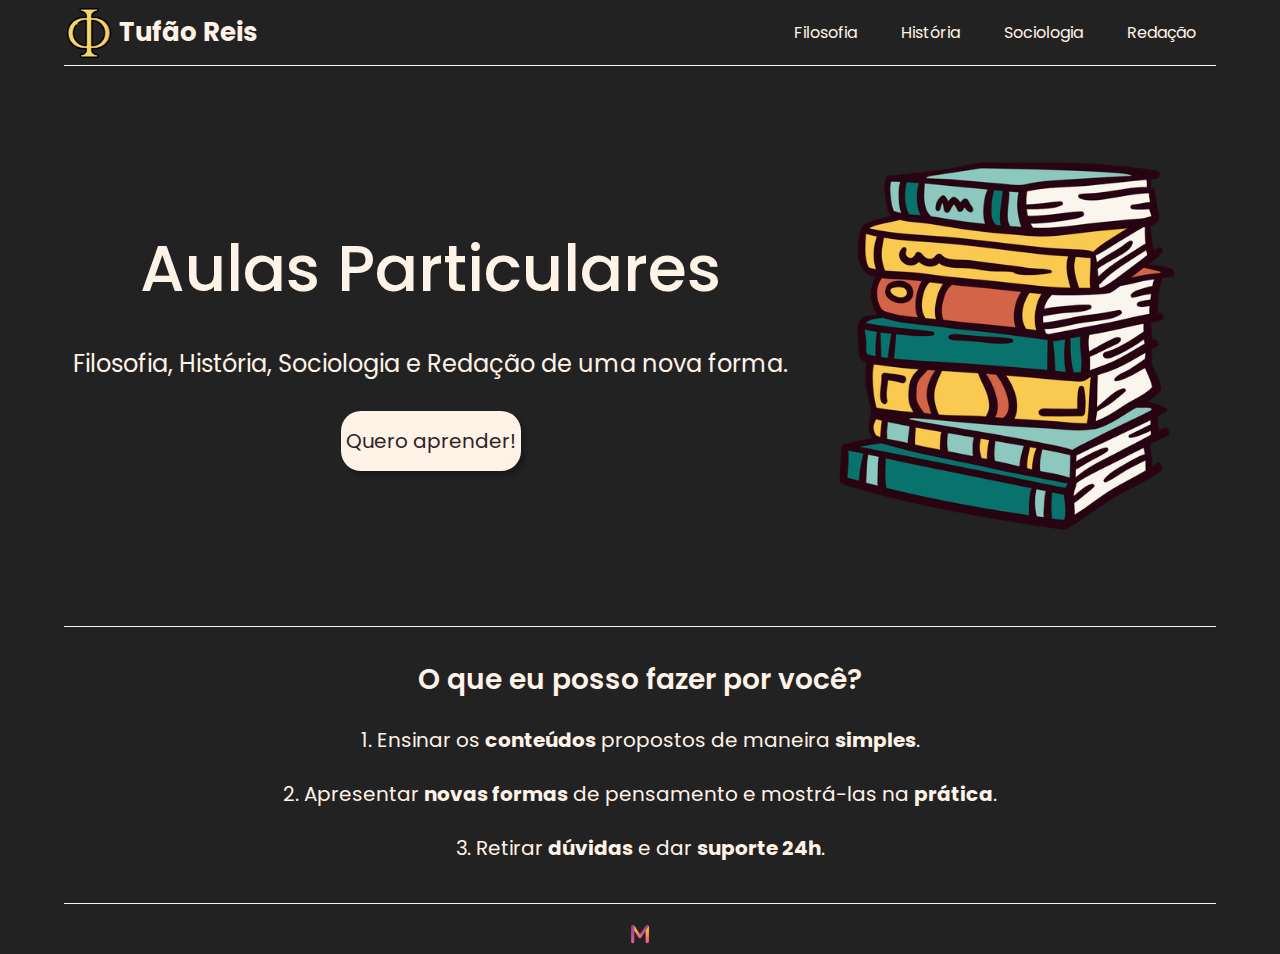
<file: index.html>
<!DOCTYPE html>
<html lang="pt-BR">
<head>
    <meta charset="UTF-8">
    <meta http-equiv="X-UA-Compatible" content="IE=edge">
    <meta name="viewport" content="width=device-width, initial-scale=1.0">
    <link rel="stylesheet" href="style.css">
    <title>Aulas Particulares</title>
</head>
<body>
    <header>
        <div class="content-navbar">
            <img src="/imgs/iconlivro.png" alt="">
            <h1 class="title-navbar">Tufão Reis</h1>
        </div>  

        <ul>
            <li><a href="contato.html">Filosofia</a></li>
            <li><a href="contato.html">História</a></li>
            <li><a href="contato.html">Sociologia</a></li>
            <li><a href="contato.html">Redação</a></li>
        </ul>
    </header>

    <main class="container">
        <div class="main-content">
            <div class="text-content">
                <h1 class="title-content">Aulas Particulares</h1>
                <h2 class="subtitle-content">Filosofia, História, Sociologia e Redação de uma nova forma.</h2>
                <a href="contato.html" class="btn-content">Quero aprender!</a>
            </div>

            <img class="content-image" src="imgs/livroimg.png" alt="Imagen de livros">
        </div>

        <div class="secondary-content">
            <h3 class="sec-title-content">O que eu posso fazer por você?</h3>
            <p class="sec-subtitle-content">1. Ensinar os <strong>conteúdos</strong> propostos de maneira <strong>simples</strong>.</p>
            <p class="sec-subtitle-content">2. Apresentar <strong>novas formas</strong> de pensamento e mostrá-las na <strong>prática</strong>.</p>
            <p class="sec-subtitle-content">3. Retirar <strong>dúvidas</strong> e dar <strong>suporte 24h</strong>.</p> 
        </div>
    </main>

    <footer class="footer">
        <img src="/imgs/mlogo.png" alt="">
    </footer>

    <script type="text/javascript" src="js/animation.js"></script>
</body>
</html>
</file>
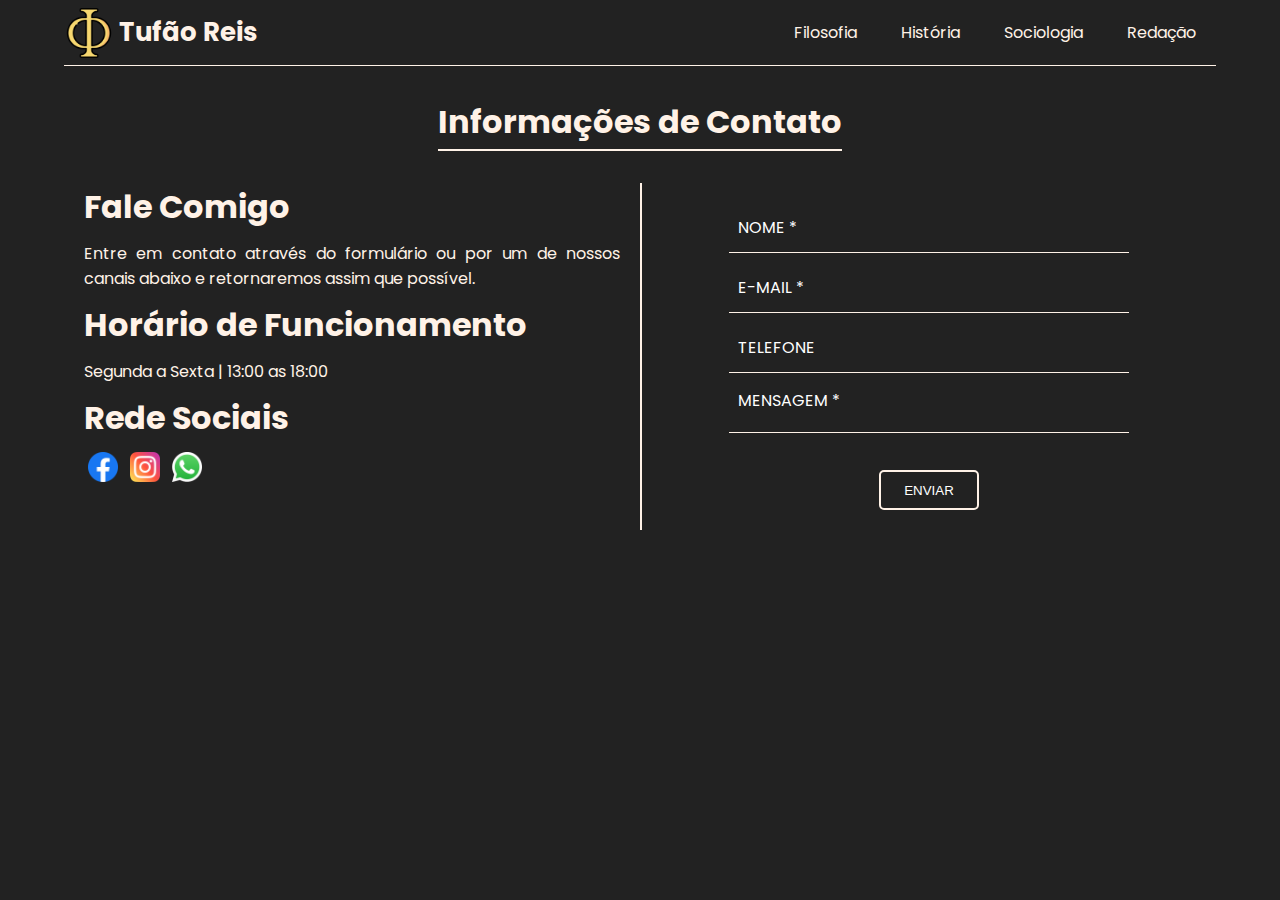
<file: contato.html>
<!DOCTYPE html>
<html lang="pt-BR">
<head>
    <meta charset="UTF-8">
    <meta http-equiv="X-UA-Compatible" content="IE=edge">
    <meta name="viewport" content="width=device-width, initial-scale=1.0">
    <link rel="stylesheet" href="style.css">
    <title>CONTATO</title>
</head>
<body>
    <header>
        <div class="content-navbar">
            <img src="/imgs/iconlivro.png" alt="">
            <h1 class="title-navbar">Tufão Reis</h1>
        </div>  

        <ul>
            <li><a href="index.html">Filosofia</a></li>
            <li><a href="index.html">História</a></li>
            <li><a href="index.html">Sociologia</a></li>
            <li><a href="index.html">Redação</a></li>
        </ul>
    </header>

    <main class="contact-container">
        <div class="contact-information">
            <h1 class="information">Informações de Contato</h1>
        </div>
        <div class="contact">
            <div class="contact-base">
                <h2 class="contact-title">Fale Comigo</h2>
                <p>Entre em contato através do formulário ou por um de nossos canais abaixo e retornaremos assim que possível.</p>
                <h2 class="contact-subtitle">Horário de Funcionamento</h2>
                <p>Segunda a Sexta | 13:00 as 18:00</p>
                <div class="social">
                    <h2 class="social-title">Rede Sociais</h2>
                    <a class="social-face"><img src="/icons/facebook.png" alt="Facebook"></a>
                    <a class="social-whats"><img src="/icons/instagram.png" alt="Instagram"></a>
                    <a class="social-insta"><img src="/icons/whatsapp.png" alt="WhatsApp"></a>
                </div>
            </div>
            <form action="" method="post" class="contact-form">
                <div>
                    <input class="contact-input" type="text" id="name" placeholder=" NOME *" />
                </div>
                <div>
                    <input class="contact-input" type="email" id="email" placeholder=" E-MAIL *" />
                </div>
                <div>
                    <input class="contact-input" type="tel" id="telephone" placeholder=" TELEFONE" />
                </div>
                <div>
                    <textarea class="contact-input" id="message" placeholder=" MENSAGEM * "></textarea>
                </div>
                <div class="button">
                    <button type="submit" id="btn-send">ENVIAR</button>
                </div>
            </form>
        </div>
    </main>

    <script type="text/javascript" src="js/animation.js"></script>
</body>
</html>
</file>
<file: style.css>
@import url('https://fonts.googleapis.com/css2?family=Poppins&display=swap');

* {
    box-sizing: border-box;
    padding: 0;
    margin: 0;
}

body {
    background-color: rgb(34, 34, 34);
    font-family: 'Poppins', sans-serif;
    padding-inline: 4rem;
    color: #FFF2E7;
    margin: 0 auto;
    height: 100vh;
}

/* HEADER */

header {
    border-bottom: 0.5px solid #FFF2E7;
    justify-content: space-between;
    align-items: center;
    display: flex;
}

li {
    display: inline-flex;
    margin: 20px;
}

a {
    text-decoration: none;
    color: #FFF2E7;
}

a:hover {
    color: rgb(0, 140, 255);
    transition: 0.3s all;
}

.content-navbar{
    display: flex;
}

.content-navbar .title-navbar{
    margin: auto 0 auto 5px;
    font-size: 26px;
}

.content-navbar img{
    height: 50px;
    width: 50px;
}

/* MAIN */

.main-content {
    margin: 3rem 0;
    padding: 2rem 0;
}

.main-content {
    justify-content: space-around;
    flex-direction: row;
    align-items: center;
    display: flex;
}

.text-content {
    flex-direction: column;
    display: flex;
    gap: 30px;
}

.title-content {
    text-align: center;
    font-weight: 500;
    font-size: 4rem;
}

.subtitle-content {
    font-weight: 400;
    font-size: 24px;
}

.text-content .btn-content {
    display: flex;
    box-shadow: 4px 5px 4px rgba(0, 0, 0, 0.25);
    background-color: #FFF2E7;
    justify-content: center;
    align-items: center;
    border-radius: 20px;
    color: #2F2325;
    font-weight: 400;
    font-size: 20px;
    cursor: pointer;
    margin: 0 auto;
    width: 180px;
    height: 60px;
    border: none;
}

.btn-content:hover {
    background-color: rgba(236, 214, 196, 0.53);
}

.main-content img {
    width: 400px;
}

/* ========= */

.secondary-content {
    border-top: 0.5px solid #FFF2E7;
    flex-direction: column;
    margin-bottom: 40px;
    align-items: center;
    display: flex;
    gap: 24px;
}

.sec-title-content {
    margin-top: 32px;
    font-weight: 600;
    font-size: 28px;
}

.sec-subtitle-content {
    font-weight: 400;
    font-size: 20px;
}

/* ========= */

.footer {
    border-top: 0.5px solid #FFF2E7;
    justify-content: center;
    text-align: center;
    display: flex;
}

.footer img {
    margin-top: 10px;
    padding: 10px;
    height: 40px;
    width: 40px;
}

/* CONTACT  */

.contact-information {
    justify-content: center;
    margin: 2rem 0;
    display: flex;
}

.information {
    border-bottom: 2px solid #FFF2E7;
    padding-bottom: 0.2rem;
    font-size: 2rem;
}

.contact {
    display: flex;
}

.contact-base {
    flex-direction: column;
    padding: 0 20px;
    display: flex;
    width: 50%;
}

.contact-base .contact-title {
    margin-bottom: 10px;
    font-size: 2rem;
}

.contact-base p {
    text-align: justify;
    margin-bottom: 10px;
}

.contact-base .contact-subtitle {
    margin-bottom: 10px;
    font-size: 2rem;
}

.contact-form {
    border-left: 2px solid #FFF2E7;
    justify-content: center;
    flex-direction: column;
    align-items: center;
    display: flex;
    padding: 20px;
    width: 50%;
}

.contact-form .contact-input {
    width: 400px;
    height: 50px;
}

.contact-form .checkbox {
    margin: auto;
}

#name,
#email,
#telephone,
#message {
    resize: none;
    padding: 5px;
    border: none;
    outline: none;
    color: white;
    font-size: 1rem;
    margin-bottom: 10px;
    background-color: rgb(34, 34, 34);
    border-bottom: 1px solid #FFF2E7;
}

#checkbox {
    width: 50px;
}

.button button {
    width: 100px;
    height: 40px;
    color: white;
    cursor: pointer;
    margin-top: 20px;
    border-radius: 5px;
    background-color: rgb(34, 34, 34);
    border: 2px solid #FFF2E7;
}

.button button:hover {
    transform: scale(1.1);
    transition: 0.3s all;
}

::-webkit-input-placeholder {
    font-family: 'Poppins', sans-serif;
    color: rgb(255, 255, 255);
    font-size: 1rem;
}

/* SOCIAL */

.social h2 {
    margin-bottom: 10px;
    font-size: 2rem;
}

.social img {
    cursor: pointer;
    margin: 0 4px;
    height: 30px;
    width: 30px;
}

.social img:hover {
    transform: scale(1.1);
}
</file>
